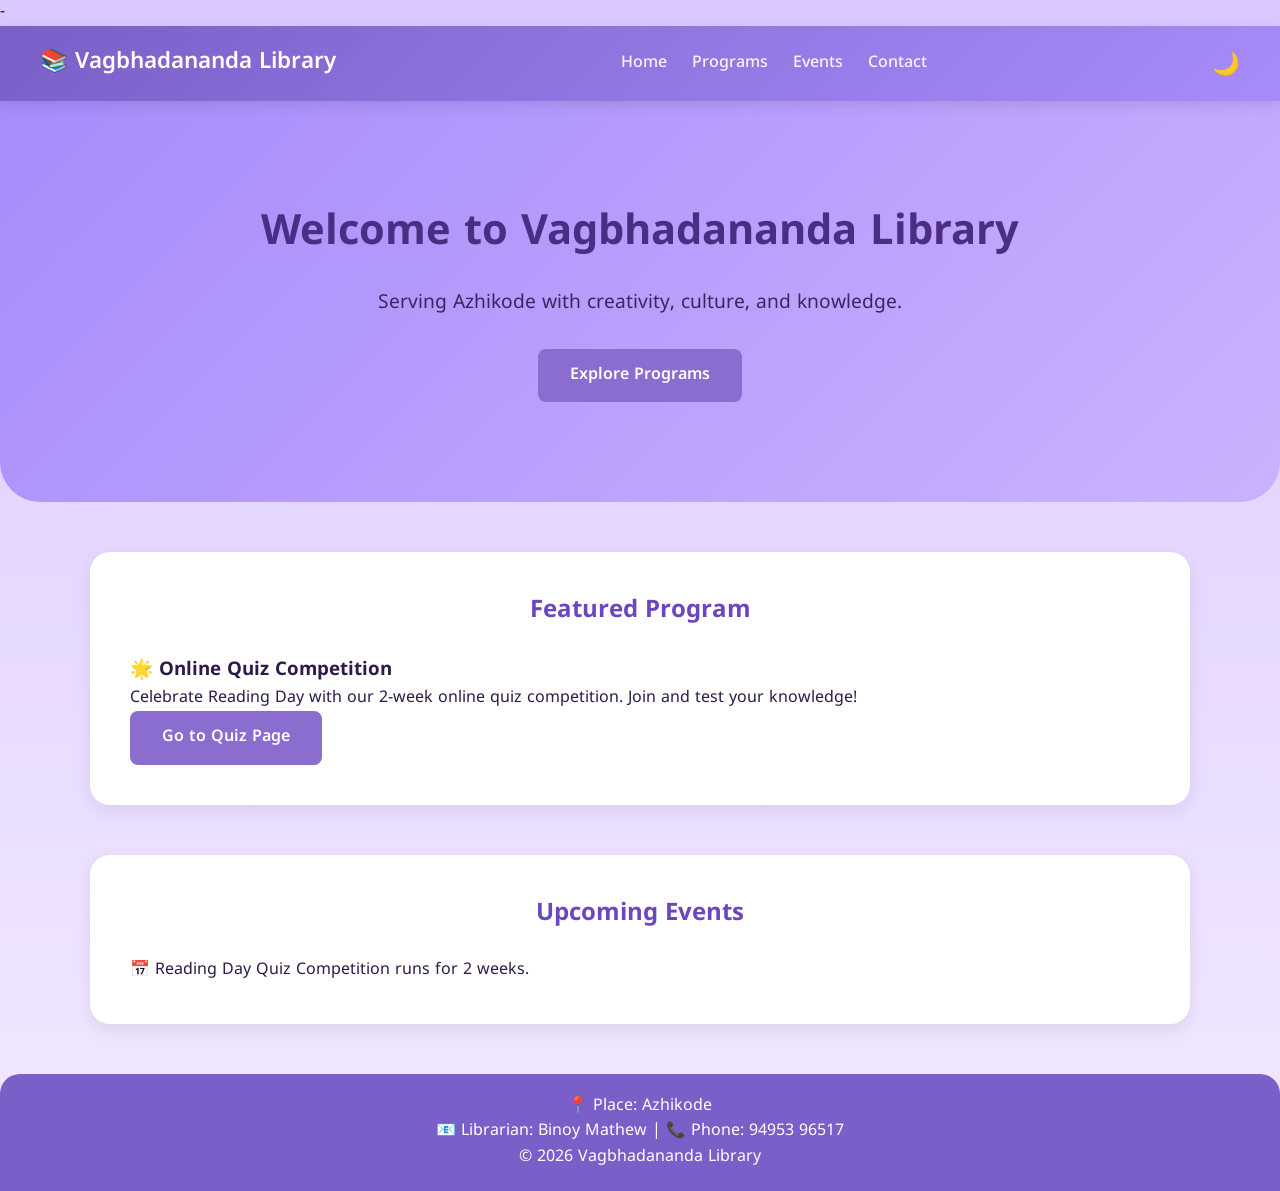
<file: index.html>
<!DOCTYPE html>
<html lang="en">
<head>
  <meta charset="UTF-8">
  <meta name="viewport" content="width=device-width, initial-scale=1.0">
  <title>Azhikode Grama Panchayat Vagbhadananda Library</title>
  <link rel="stylesheet" href="style.css">
  <link href="https://fonts.googleapis.com/css2?family=Noto+Sans+Malayalam:wght@400;700&display=swap" rel="stylesheet">
</head>
<body>
  <!-- Header -->-
  <header>
    <div class="logo">📚 Vagbhadananda Library</div>
    <nav>
      <ul>
        <li><a href="#home">Home</a></li>
        <li><a href="#programs">Programs</a></li>
        <li><a href="#events">Events</a></li>
        <li><a href="#contact">Contact</a></li>
      </ul>
    </nav>
    <button id="theme-toggle">🌙</button>
  </header>

  <!-- Hero Section -->
  <section id="home" class="hero">
    <div class="hero-text">
      <h1>Welcome to Vagbhadananda Library</h1>
      <p>Serving Azhikode with creativity, culture, and knowledge.</p>
      <a href="#programs" class="btn">Explore Programs</a>
    </div>
  </section>

  <!-- Programs -->
  <section id="programs" class="content">
    <h2>Featured Program</h2>
    <div class="cards">
      <div class="card">
        <h3>🌟 Online Quiz Competition</h3>
        <p>Celebrate Reading Day with our 2‑week online quiz competition. Join and test your knowledge!</p>
        <a href="quiz.html" class="btn">Go to Quiz Page</a>
      </div>
    </div>
  </section>

  <!-- Events -->
  <section id="events" class="content">
    <h2>Upcoming Events</h2>
    <p>📅 Reading Day Quiz Competition runs for 2 weeks.</p>
  </section>

  <!-- Footer -->
  <footer id="contact">
    <p>📍 Place: Azhikode</p>
    <p>📧 Librarian: Binoy Mathew | 📞 Phone: 94953 96517</p>
    <p>&copy; 2026 Vagbhadananda Library</p>
  </footer>

  <!-- Dark/Light Mode Script -->
  <script>
    const toggleBtn = document.getElementById('theme-toggle');
    toggleBtn.addEventListener('click', () => {
      document.body.classList.toggle('dark-mode');
      toggleBtn.textContent = document.body.classList.contains('dark-mode') ? '☀️' : '🌙';
    });
  </script>
</body>
</html>
</file>
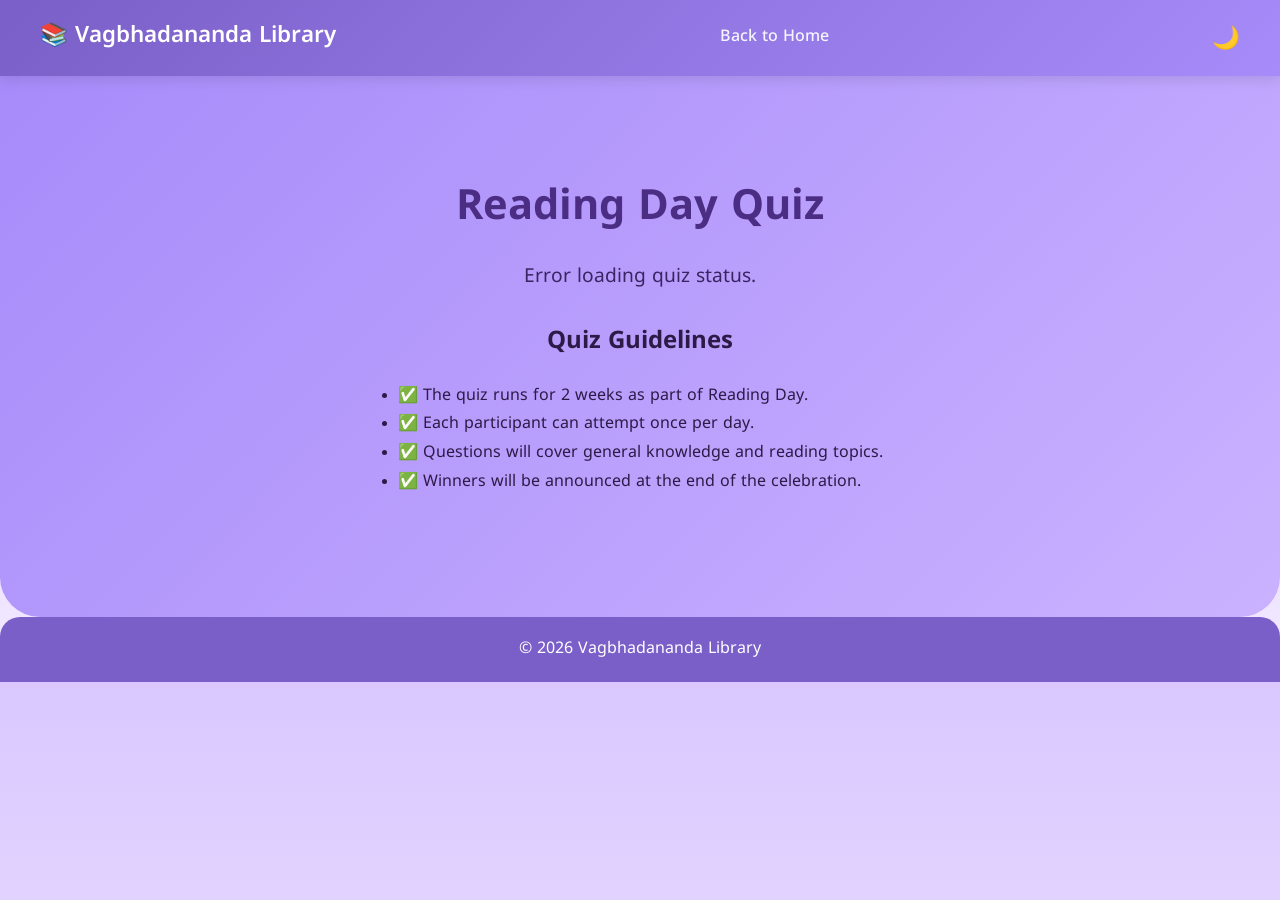
<file: questions.html>
<!DOCTYPE html>
<html lang="en">
<head>
  <meta charset="UTF-8">
  <title>Quiz Question</title>
  <link rel="stylesheet" href="style.css">
  <link href="https://fonts.googleapis.com/css2?family=Noto+Sans+Malayalam:wght@400;700&display=swap" rel="stylesheet">
</head>
<body>

<script>
document.addEventListener("DOMContentLoaded", () => {
  // Check the referring page
  const referrer = document.referrer;

  if (!referrer.includes("quiz.html")) {
    alert("❌ You must start the quiz from quiz.html!");
    window.location.href = "quiz.html";
  }
});
</script>


  <!-- Login -->
  <div id="login-form" class="login-box">
    <h2>Login to Quiz</h2>
    <input type="text" id="name" class="input-field" placeholder="Name" required><br><br>
    <input type="text" id="phone" class="input-field" placeholder="Phone" required><br><br>
    <button id="login-btn" class="btn">Login</button>
    <p id="login-error" style="color:red;"></p>
  </div>

  <!-- Quiz -->
  <div id="quiz-content" class="quiz-box" style="display:none;">
    <h2 id="question-text">Loading question...</h2>
    <div id="choices"></div>
    <p id="result"></p>
  </div>

  <script>
  const API_BASE = "https://agvp-library-backend.onrender.com";
  let userName = "";
  let userPhone = "";
  let startTime;

  // Login button
  document.getElementById("login-btn").onclick = () => {
    const name = document.getElementById("name").value.trim();
    const phone = document.getElementById("phone").value.trim();
    const errorEl = document.getElementById("login-error");

    // Admin bypass
    if (name.toLowerCase() === "admin" && phone === "0000000000") {
      alert("Admin test login successful.");
      startQuiz(name, phone);
      return;
    }

    // Normal validation
    if (!name || !phone) {
      errorEl.textContent = "Please enter both name and phone.";
      return;
    }

    const phoneRegex = /^[0-9]{10}$/;
    if (!phoneRegex.test(phone)) {
      errorEl.textContent = "Please enter a valid 10-digit phone number.";
      return;
    }

    if (name.toLowerCase() === "admin") {
      errorEl.textContent = "The name 'Admin' is reserved.";
      return;
    }

    checkDuplicateEntry(name, phone, errorEl);
  };

  async function checkDuplicateEntry(name, phone, errorEl) {
    try {
      const res = await fetch(`${API_BASE}/check-submission`, {
        method: "POST",
        headers: { "Content-Type": "application/json" },
        body: JSON.stringify({ phone: phone })
      });

      const data = await res.json();
      
      if (data.alreadySubmitted) {
        errorEl.textContent = "❌ Sorry, you've answered today's question!";
        return;
      }

      startQuiz(name, phone);
    } catch (err) {
      console.error("Error checking submission:", err);
      startQuiz(name, phone);
    }
  }

  function startQuiz(name, phone) {
    userName = name;
    userPhone = phone;
    document.getElementById("login-form").style.display = "none";
    document.getElementById("quiz-content").style.display = "block";
    loadQuestion();
  }

  async function loadQuestion() {
    const res = await fetch(`${API_BASE}/question`);
    const data = await res.json();

    const qText = document.getElementById("question-text");
    const choicesDiv = document.getElementById("choices");
    const feedback = document.getElementById("result");

    choicesDiv.innerHTML = "";
    feedback.textContent = "";

    // Handle quiz status
    if (data.status === "not_started") {
      qText.textContent = "📅 Quiz starts on June 19";
      return;
    }
    if (data.status === "ended") {
      qText.textContent = "⏳ Quiz has ended.";
      return;
    }
    if (data.status === "no_question") {
      qText.textContent = "No question available today.";
      return;
    }

    // Show question
    qText.textContent = `Q${data.questionNo}: ${data.question}`;
    startTime = Date.now();

    // Create choice buttons
    data.choices.forEach((choice, i) => {
      const key = String.fromCharCode(65 + i); // A, B, C, D
      const btn = document.createElement("button");
      btn.className = "btn choice-btn";
      btn.textContent = `${key}: ${choice}`;
      btn.onclick = () => submitAnswer(data.questionNo, key);
      choicesDiv.appendChild(btn);
    });
  }

  async function submitAnswer(questionNo, choice) {
    const feedback = document.getElementById("result");
    const timeTaken = Math.floor((Date.now() - startTime) / 1000);

    const payload = {
      name: userName,
      phone: userPhone,
      answer: choice,
      questionNo: questionNo,
      timeTaken: timeTaken
    };

    try {
      const res = await fetch(`${API_BASE}/submit`, {
        method: "POST",
        headers: { "Content-Type": "application/json" },
        body: JSON.stringify(payload)
      });

      const result = await res.json();
      if (!res.ok) {
        const message = result?.message || `Server error (${res.status})`;
        feedback.textContent = `❌ ${message}`;
        return;
      }

      feedback.textContent = result.isCorrect ? "✅ Correct!" : "❌ Wrong!";
      document.querySelectorAll(".choice-btn").forEach(btn => btn.disabled = true);

      // Redirect to quiz.html after 2 seconds
      setTimeout(() => {
        window.location.href = "quiz.html";
      }, 2000);
    } catch (err) {
      feedback.textContent = "❌ Error submitting answer. Please try again.";
    }
  }
  </script>
</body>
</html>
</file>
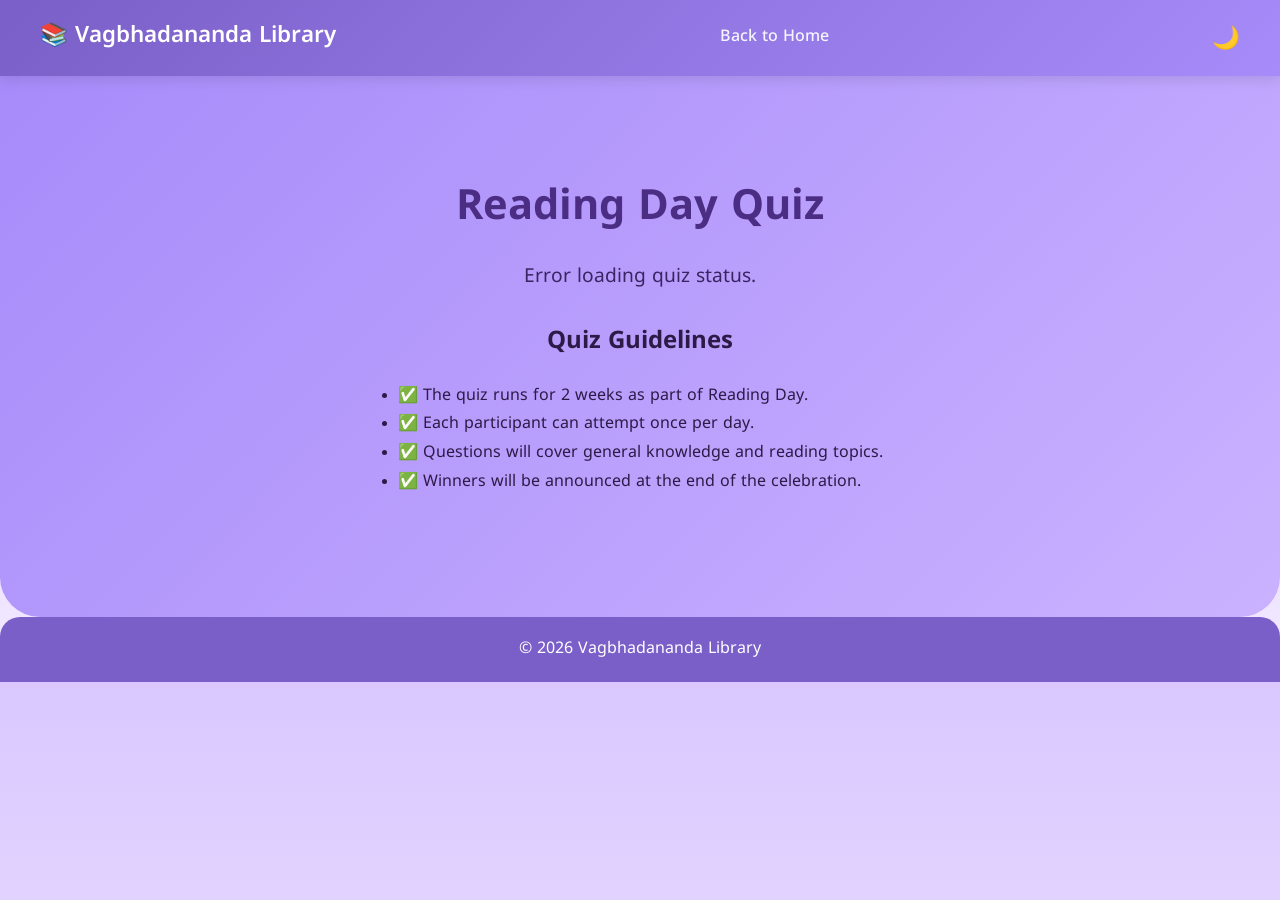
<file: quiz.html>
<!DOCTYPE html>
<html lang="en">
<head>
  <meta charset="UTF-8">
  <meta name="viewport" content="width=device-width, initial-scale=1.0">
  <title>Reading Day Quiz</title>
  <link rel="stylesheet" href="style.css">
  <link href="https://fonts.googleapis.com/css2?family=Noto+Sans+Malayalam:wght@400;700&display=swap" rel="stylesheet">
</head>
<body>
  <!-- Header-->
  <header>
    <div class="logo">📚 Vagbhadananda Library</div>
    <nav>
      <ul>
        <li><a href="index.html">Back to Home</a></li>
      </ul>
    </nav>
    <button id="theme-toggle">🌙</button>
  </header>

  <!-- Hero Section -->
  <section class="hero">
    <h1>Reading Day Quiz</h1>
    <p id="quiz-status">Loading quiz status...</p>

    <!-- Start Quiz -->

    <button id="start-btn" class="btn" style="display:none;">Start Quiz</button>


    <!-- Rules under Start Quiz -->
    <div class="rules">
      <h2>Quiz Guidelines</h2>
      <ul style="max-width:700px; margin:20px auto; text-align:left; line-height:1.8;">
        <li>✅ The quiz runs for 2 weeks as part of Reading Day.</li>
        <li>✅ Each participant can attempt once per day.</li>
        <li>✅ Questions will cover general knowledge and reading topics.</li>
        <li>✅ Winners will be announced at the end of the celebration.</li>
      </ul>
    </div>
  </section>

  <!-- Footer -->
  <footer>
    <p>&copy; 2026 Vagbhadananda Library</p>
  </footer>

  <!-- Script -->
  <script>
    const API_BASE = "https://agvp-library-backend.onrender.com"; // replace with your Render link

    // Theme toggle
    const toggleBtn = document.getElementById('theme-toggle');
    toggleBtn.addEventListener('click', () => {
      document.body.classList.toggle('dark-mode');
      toggleBtn.textContent = document.body.classList.contains('dark-mode') ? '☀️' : '🌙';
    });

    // Load quiz status from backend
    async function loadQuizStatus() {
      try {
        const res = await fetch(`${API_BASE}/reading-day-quiz`);
        const data = await res.json();

        const statusEl = document.getElementById("quiz-status");
        const startBtn = document.getElementById("start-btn");

        if (data.status === "not_started") {
          statusEl.textContent = `📅 Quiz starts on ${data.startDate}`;
          startBtn.style.display = "none";
        } else if (data.status === "ended") {
          statusEl.textContent = `⏳ Quiz ended on ${data.endDate}`;
          startBtn.style.display = "none";
        } else if (data.status === "online") {
          statusEl.textContent = "✅ Quiz is live!";
          startBtn.style.display = "inline-block";
          startBtn.onclick = () => {
            window.location.href = "questions.html";
          };
        }
      } catch (err) {
        document.getElementById("quiz-status").textContent = "Error loading quiz status.";
      }
    }


    // Init
    loadQuizStatus();
  </script>
</body>
</html>
</file>
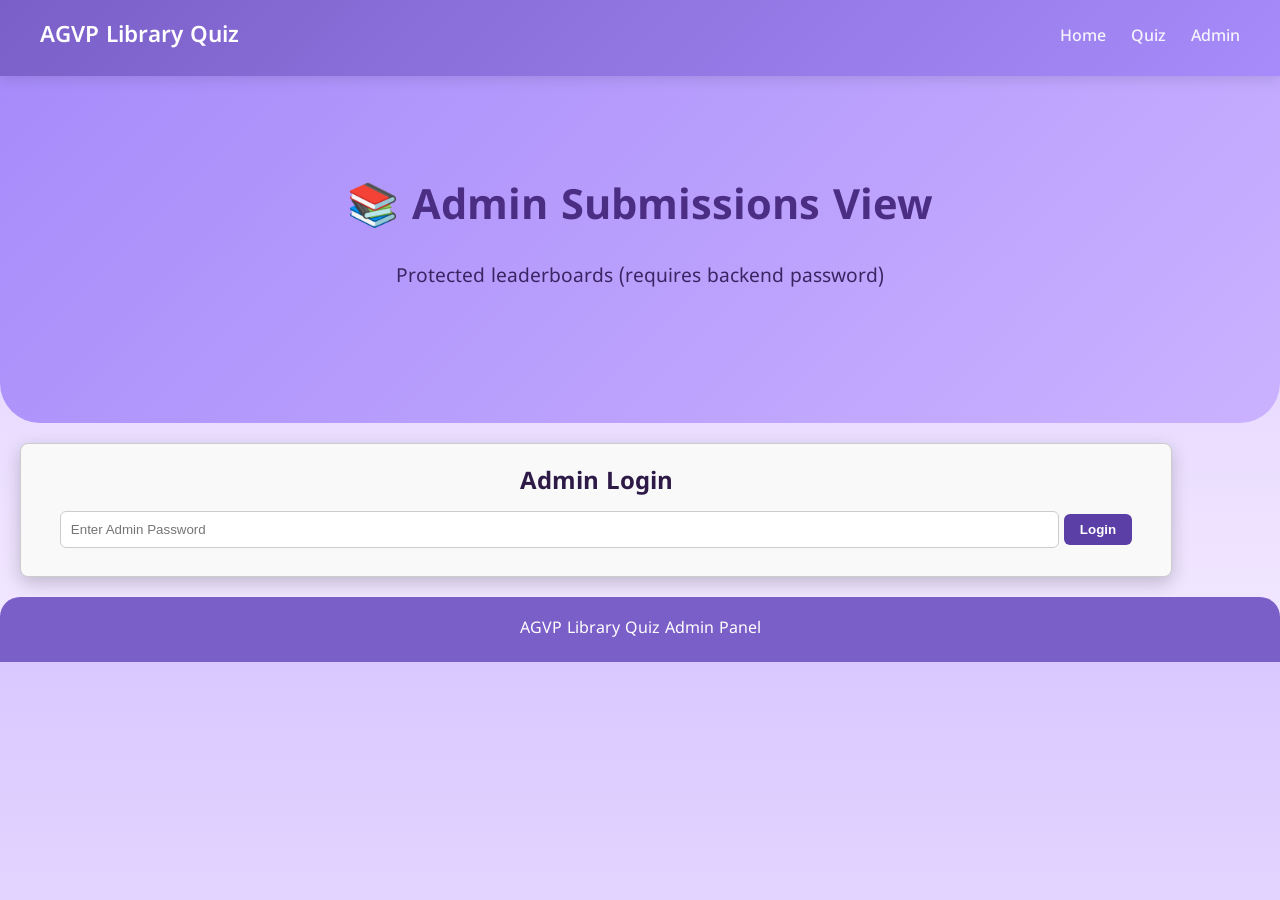
<file: submissions.html>
<!DOCTYPE html>
<html lang="en">
<head>
  <meta charset="UTF-8">
  <title>Quiz Submissions (Admin)</title>
  <link rel="stylesheet" href="style.css">
  <link href="https://fonts.googleapis.com/css2?family=Noto+Sans+Malayalam:wght@400;700&display=swap" rel="stylesheet">
  <style>
    .login-box {
      margin: 20px;
      padding: 20px;
      border: 1px solid #ccc;
      border-radius: 8px;
      background: #f9f9f9;
    }
    .btn {
      margin-top: 10px;
      padding: 8px 16px;
      background: #5b3ea6;
      color: #fff;
      border: none;
      border-radius: 6px;
      cursor: pointer;
    }
    .btn:hover {
      background: #472d85;
    }
    .tables-grid {
      margin: 20px;
    }
  </style>
</head>
<body>
  <!-- Header -->
  <header>
    <div class="logo">AGVP Library Quiz</div>
    <nav>
      <ul>
        <li><a href="index.html">Home</a></li>
        <li><a href="quiz.html">Quiz</a></li>
        <li><a href="submissions.html">Admin</a></li>
      </ul>
    </nav>
  </header>

  <!-- Hero -->
  <section class="hero">
    <h1>📚 Admin Submissions View</h1>
    <p>Protected leaderboards (requires backend password)</p>
  </section>

  <!-- Admin Login Form -->
  <div id="admin-login" class="login-box">
    <h2>Admin Login</h2>
    <input type="password" id="admin-password" class="input-field" placeholder="Enter Admin Password">
    <button class="btn" onclick="adminLogin()">Login</button>
    <p id="login-error" style="color:red;"></p>
  </div>

  <!-- Hidden Leaderboards -->
  <div id="admin-content" style="display:none;">
    <h2>Leaderboards</h2>
    <div class="tables-grid"></div>
  </div>

  <!-- Footer -->
  <footer>
    <p>AGVP Library Quiz Admin Panel</p>
  </footer>

  <!-- Script -->
  <script>
    async function adminLogin() {
      const password = document.getElementById("admin-password").value;
      const loginError = document.getElementById("login-error");
      const loginBox = document.getElementById("admin-login");
      const adminContent = document.getElementById("admin-content");

      try {
        const response = await fetch(
          "https://agvp-library-backend.onrender.com/submissions?format=json&password=" + encodeURIComponent(password)
        );

        if (response.ok) {
          const data = await response.json();
          loginError.textContent = "";
          loginBox.style.display = "none";
          adminContent.style.display = "block";
          renderLeaderboards(data.submissions);
        } else if (response.status === 403) {
          loginError.textContent = "Incorrect password.";
        } else {
          loginError.textContent = "Server error (" + response.status + ")";
        }
      } catch (err) {
        loginError.textContent = "Error connecting to server.";
      }
    }

    function renderLeaderboards(submissionsByDate) {
      const grid = document.querySelector(".tables-grid");
      grid.innerHTML = "";
      const dates = Object.keys(submissionsByDate).sort().reverse();

      if (dates.length === 0) {
        grid.innerHTML = "<p>No submissions yet.</p>";
        return;
      }

      dates.forEach(dateKey => {
        const submissions = submissionsByDate[dateKey].sort((a, b) => {
          const timeA = parseFloat(a.timeTaken) || Infinity;
          const timeB = parseFloat(b.timeTaken) || Infinity;
          return timeA - timeB;
        });

        const tableBox = document.createElement("div");
        tableBox.className = "table-box";

        const heading = document.createElement("h2");
        heading.textContent = `${dateKey} Leaderboard`;
        tableBox.appendChild(heading);

        const table = document.createElement("table");
        table.className = "leaderboard";
        table.innerHTML = `
          <tr>
            <th>Name</th>
            <th>Phone</th>
            <th>Question</th>
            <th>Answer</th>
            <th>Correct</th>
            <th>Time Taken</th>
          </tr>
        `;

        submissions.forEach(sub => {
          const row = document.createElement("tr");
          row.innerHTML = `
            <td>${sub.name || ""}</td>
            <td>${sub.phone || ""}</td>
            <td>${sub.questionNo || ""}</td>
            <td>${sub.answer || ""}</td>
            <td>${sub.isCorrect ? "✅" : "❌"}</td>
            <td>${sub.timeTaken || ""}s</td>
          `;
          table.appendChild(row);
        });

        tableBox.appendChild(table);
        grid.appendChild(tableBox);
      });
    }
  </script>
</body>
</html>
</file>
<file: style.css>
/* Reset */
* {
  margin: 0;
  padding: 0;
  box-sizing: border-box;
}

/* Base */
body {
  font-family: "Poppins", "Noto Sans Malayalam", Arial, sans-serif;
  line-height: 1.6;
  transition: background 0.4s ease, color 0.4s ease;
}

/* 🌤 Light Theme (Lavender–Violet) */
body {
  background: linear-gradient(180deg, #d9c8ff 0%, #f3e9ff 100%);
  color: #2e1a47;
}

/* Header */
header {
  background: linear-gradient(135deg, #7b5fc8, #a78bfa);
  color: white;
  display: flex;
  justify-content: space-between;
  align-items: center;
  padding: 20px 40px;
  box-shadow: 0 4px 12px rgba(0, 0, 0, 0.1);
  position: sticky;
  top: 0;
  z-index: 1000;
}
header .logo {
  font-weight: 600;
  font-size: 1.4em;
}
nav ul {
  list-style: none;
  display: flex;
  gap: 25px;
}
nav ul li a {
  color: #f5f5ff;
  text-decoration: none;
  font-weight: 500;
  transition: color 0.3s;
}
nav ul li a:hover {
  color: #d9c8ff;
}
#theme-toggle {
  background: transparent;
  border: none;
  font-size: 1.4em;
  cursor: pointer;
  color: white;
}

/* Hero Section */
.hero {
  background: linear-gradient(135deg, #a78bfa, #cbb2ff);
  color: #2e1a47;
  text-align: center;
  padding: 100px 20px;
  border-radius: 0 0 40px 40px;
  display: flex;
  flex-direction: column;
  align-items: center;
  justify-content: center;
}
.hero h1 {
  font-size: 2.6em;
  font-weight: 700;
  color: #4b2e83;
  margin-bottom: 20px;
}
.hero p {
  font-size: 1.2em;
  color: #3c2463;
  margin-bottom: 30px;
}
.btn {
  background: #8b6ccf;
  color: white;
  padding: 14px 32px;
  border-radius: 8px;
  text-decoration: none;
  font-weight: 600;
  transition: background 0.3s, transform 0.2s;
  display: inline-block;
}
.btn:hover {
  background: #a78bfa;
  transform: scale(1.05);
}

/* Content */
.content {
  background: #ffffff;
  border-radius: 20px;
  box-shadow: 0 6px 18px rgba(0, 0, 0, 0.08);
  padding: 40px;
  margin: 50px auto;
  max-width: 1100px;
}
.content h2 {
  color: #6b46c1;
  text-align: center;
  margin-bottom: 25px;
}

/* Footer */
footer {
  background: #7b5fc8;
  color: white;
  text-align: center;
  padding: 20px;
  border-radius: 20px 20px 0 0;
}

/* 🌙 Dark Theme (Violet–Purple) */
body.dark-mode {
  background: linear-gradient(180deg, #1b1033 0%, #2a1b4d 100%);
  color: #e6e0ff;
}
body.dark-mode header {
  background: linear-gradient(135deg, #3b1e6d, #5a2ea6);
  color: #e6e0ff;
  box-shadow: 0 4px 12px rgba(0, 0, 0, 0.4);
}
body.dark-mode header .logo {
  color: #d8caff;
}
body.dark-mode nav ul li a {
  color: #d8caff;
}
body.dark-mode nav ul li a:hover {
  color: #bfa3ff;
}
body.dark-mode .hero {
  background: linear-gradient(135deg, #4b2e83, #6a3fb8);
  color: #f3e9ff;
}
body.dark-mode .hero h1 {
  color: #e6d6ff;
}
body.dark-mode .hero p {
  color: #d8caff;
}
body.dark-mode .btn {
  background: #a678ff;
  color: #fff;
}
body.dark-mode .btn:hover {
  background: #c19aff;
}
body.dark-mode .content {
  background: #2a1b4d;
  box-shadow: 0 6px 18px rgba(255, 255, 255, 0.08);
}
body.dark-mode .content h2 {
  color: #c19aff;
}
body.dark-mode footer {
  background: linear-gradient(135deg, #3b1e6d, #5a2ea6);
  color: #e6e0ff;
}

/* Login + Quiz Styling */
.login-box {
  position: static;
  transform: none;
  width: 90%;
  margin: 40px auto;
  padding: 20px;
  background: #ffffff;
  border-radius: 12px;
  box-shadow: 0 6px 18px rgba(0,0,0,0.2);
  text-align: center;
}
.input-field {
  width: 90%;
  padding: 10px;
  margin: 8px 0;
  border: 1px solid #ccc;
  border-radius: 6px;
}
.quiz-box {
  max-width: 600px;
  margin: 40px auto;
  padding: 20px;
  background: #fafafa;
  border-radius: 12px;
  box-shadow: 0 4px 12px rgba(0,0,0,0.1);
}
.choice-btn {
  display: block;
  width: 100%;
  margin: 8px 0;
  padding: 12px;
  text-align: left;
  border: none;
  border-radius: 6px;
  background: #8b6ccf;
  color: white;
  font-weight: 500;
  cursor: pointer;
  transition: background 0.3s;
}
.choice-btn:hover {
  background: #a78bfa;
}

/* Dark mode for login + quiz */
body.dark-mode .login-box {
  background: #2a1b4d;
  color: #e6e0ff;
}
body.dark-mode .input-field {
  background: #3b2a63;
  border: 1px solid #6a3fb8;
  color: #e6e0ff;
}
body.dark-mode .quiz-box {
  background: #3b2a63;
  color: #e6e0ff;
}
body.dark-mode .choice-btn {
  background: #a678ff;
}
body.dark-mode .choice-btn:hover {
  background: #c19aff;
}

/* Leaderboard Tables Grid */
.tables-grid {
  display: grid;
  grid-template-columns: repeat(2, 1fr);
  gap: 20px;
  margin: 20px;
}
.table-box {
  border: 1px solid #ccc;
  border-radius: 12px;
  padding: 15px;
  background: #fff;
  box-shadow: 0 4px 12px rgba(0,0,0,0.1);
}
.table-box h3 {
  margin-bottom: 10px;
  color: #5b3ea6;
}
.table-box table {
  width: 100%;
  border-collapse: collapse;
}
.table-box th, .table-box td {
  border: 1px solid #ddd;
  padding: 8px;
  text-align: center;
}
.table-box th {
  background: #d9c8ff;
  color: #2e1a47;
}
.table-box tr:nth-child(even) {
  background: #f8f5ff;
}

/* Dark mode for tables */
body.dark-mode .table-box {
  background: #2a1b4d;
  color: #e6e0ff;
}
body.dark-mode .table-box h3 {
  color: #c19aff;
}
body.dark-mode .table-box th {
  background: #5a2ea6;
  color: #fff;
}
body.dark-mode .table-box tr:nth-child(even) {
  background: #3b2a63;
}

/* Responsive */
@media (max-width: 768px) {
  header {
    flex-direction: column;
    text-align: center;
  }
  nav ul {
    justify-content: center;
    margin-top: 10px;
  }
  .hero {
    padding: 20px;
  }
  .content {
    padding: 20px;
  }
  footer {
    padding: 10px;
  }
}
</file>
